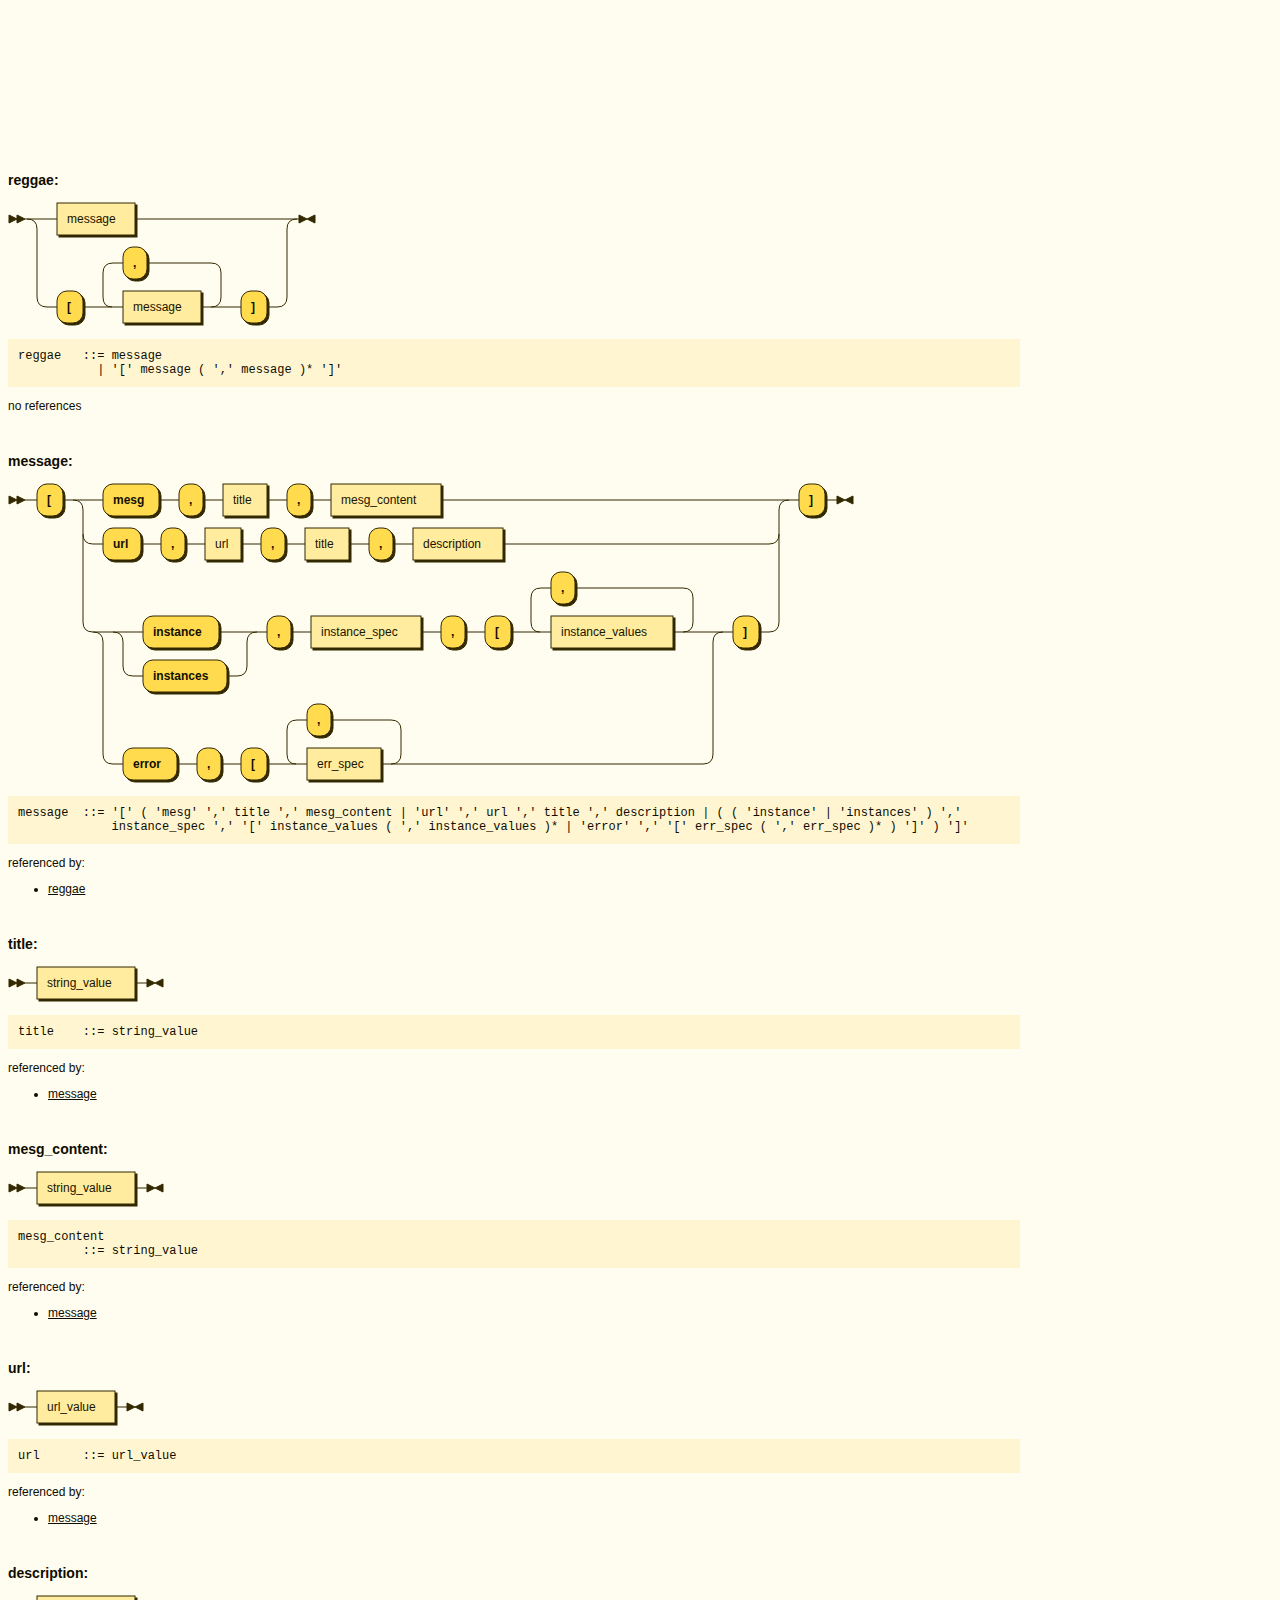
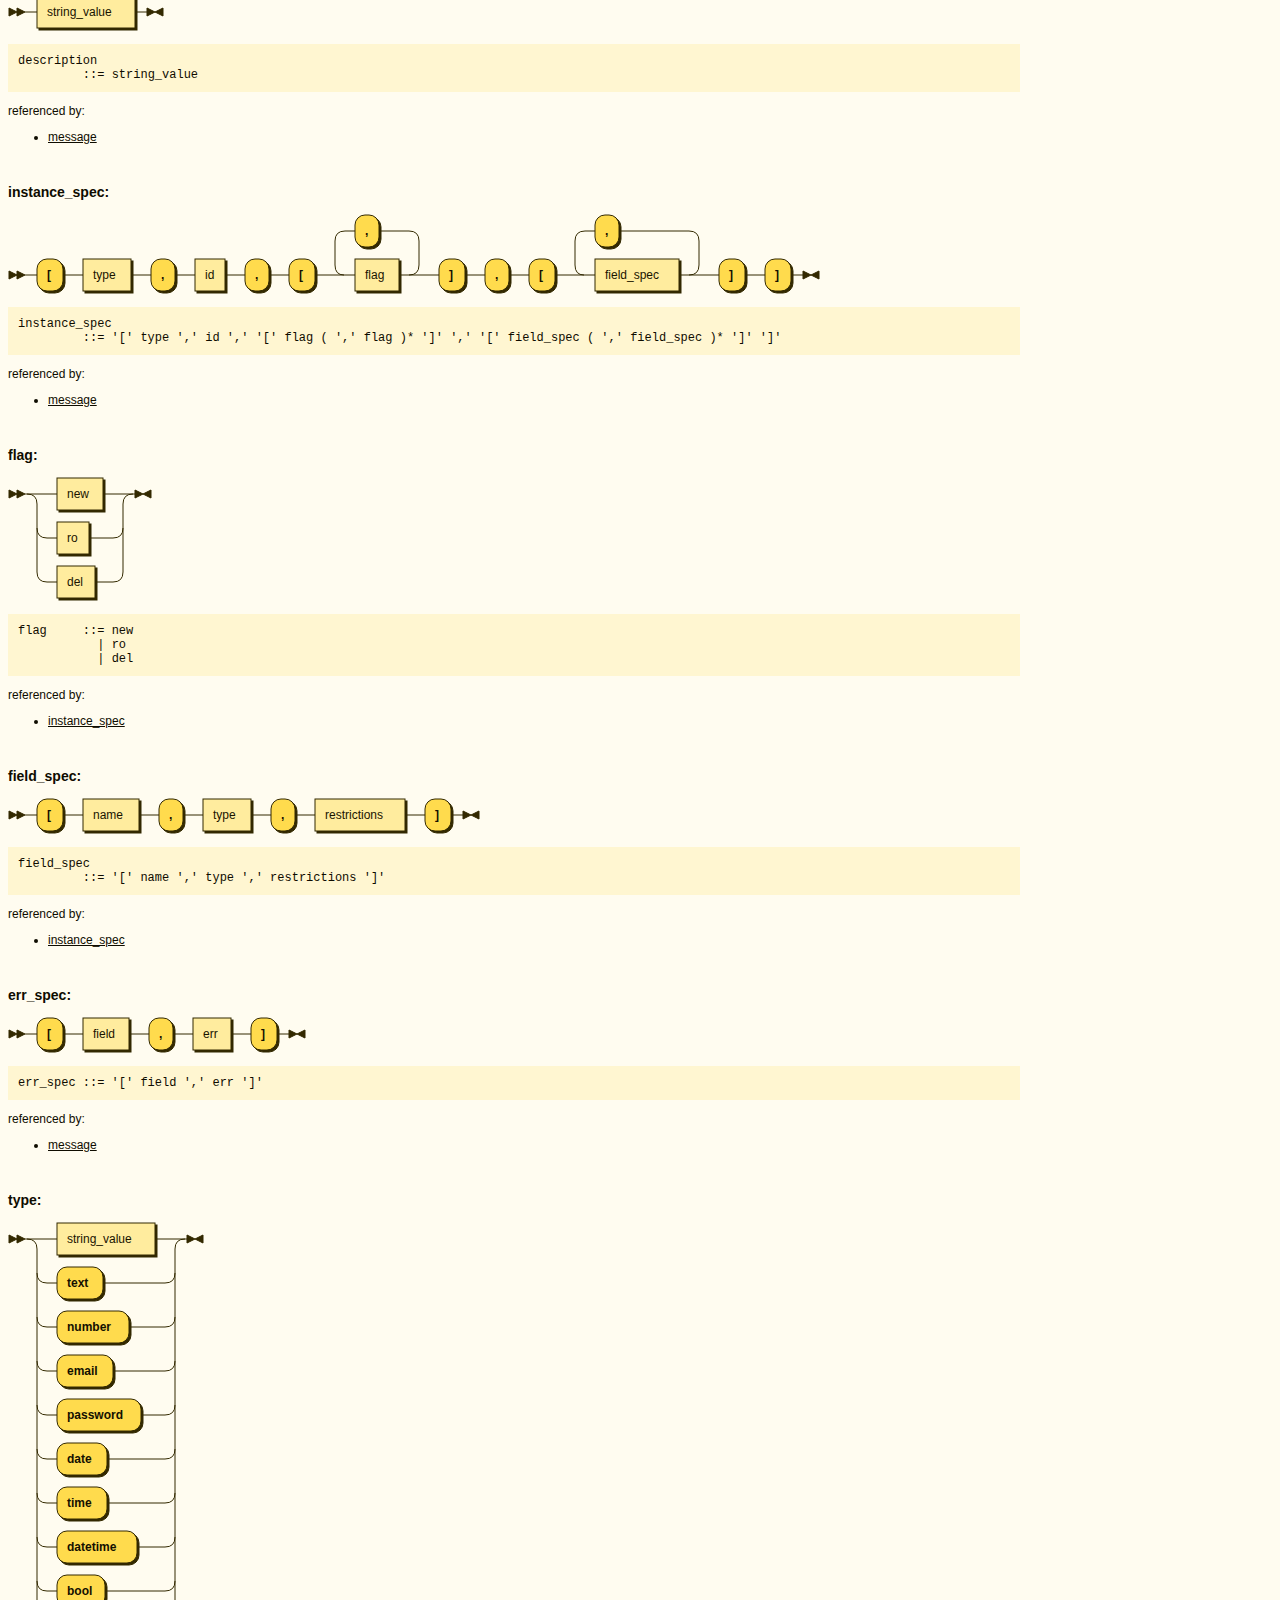
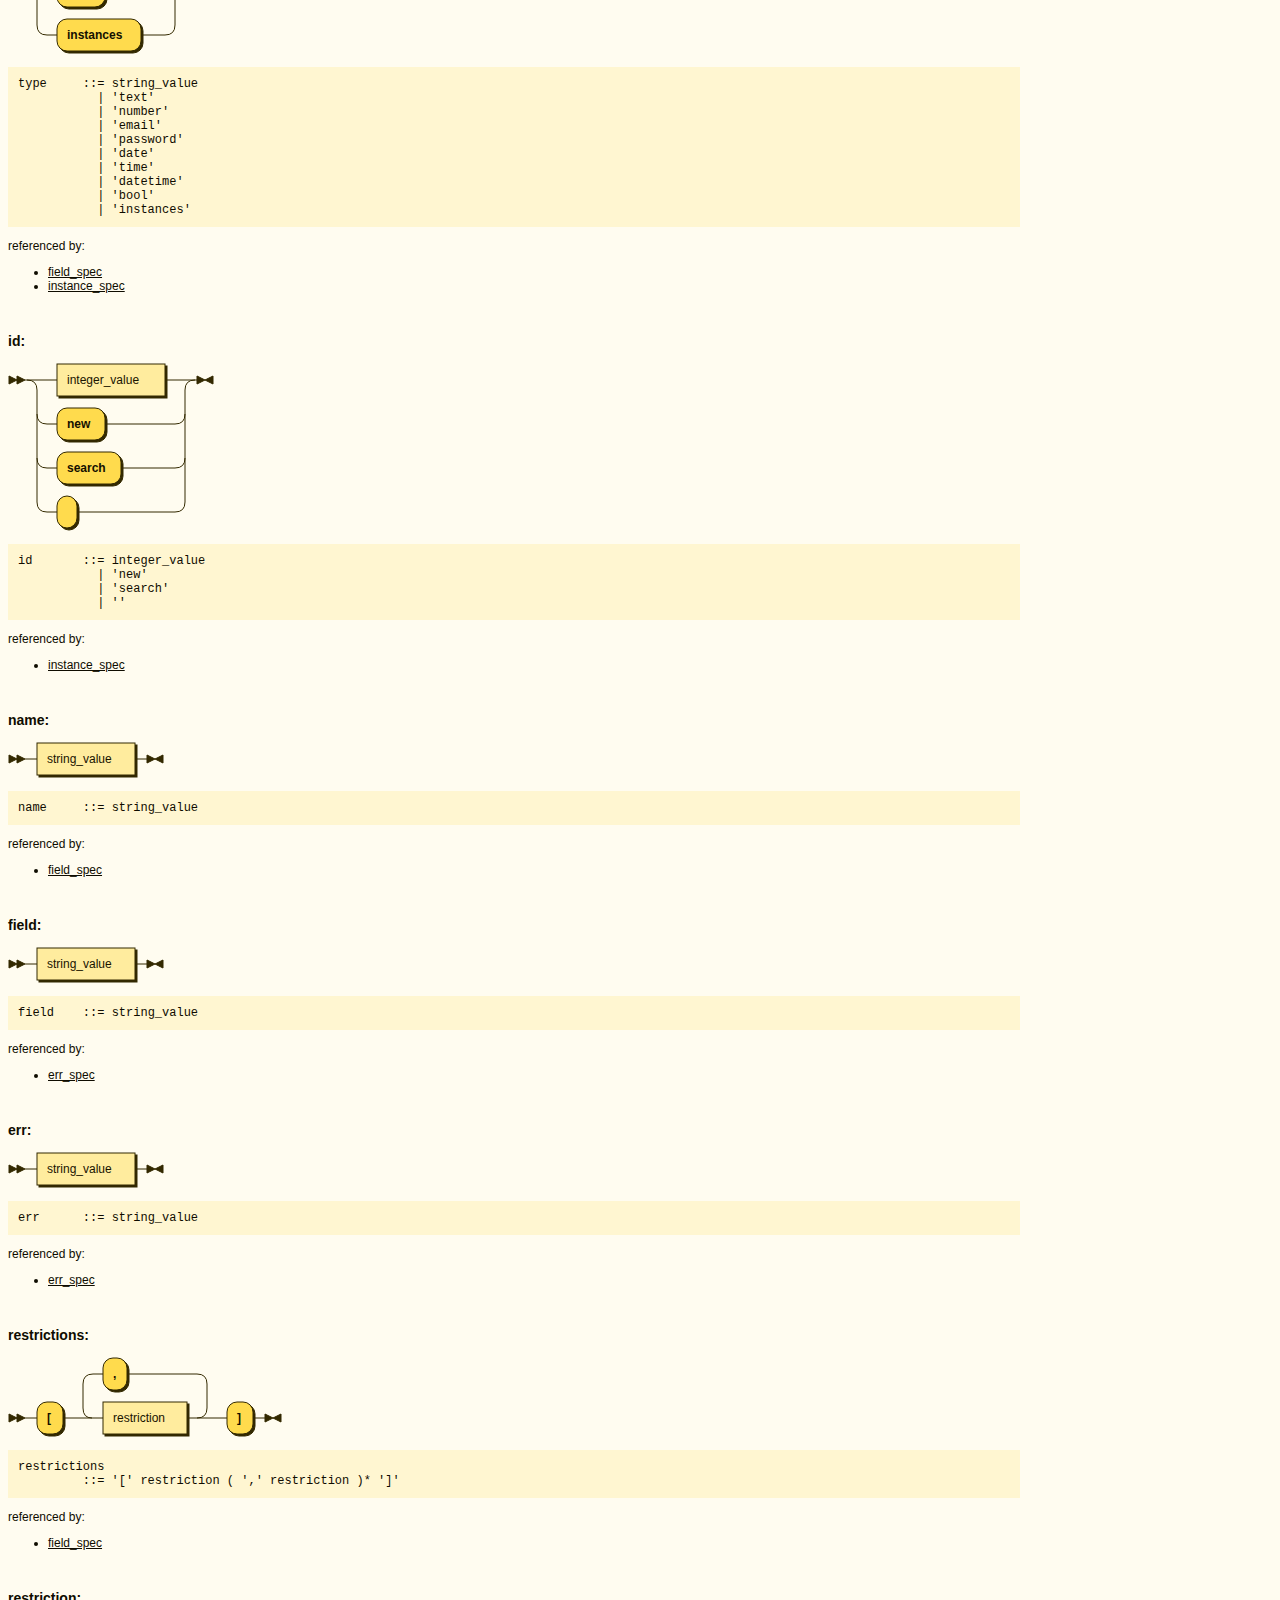
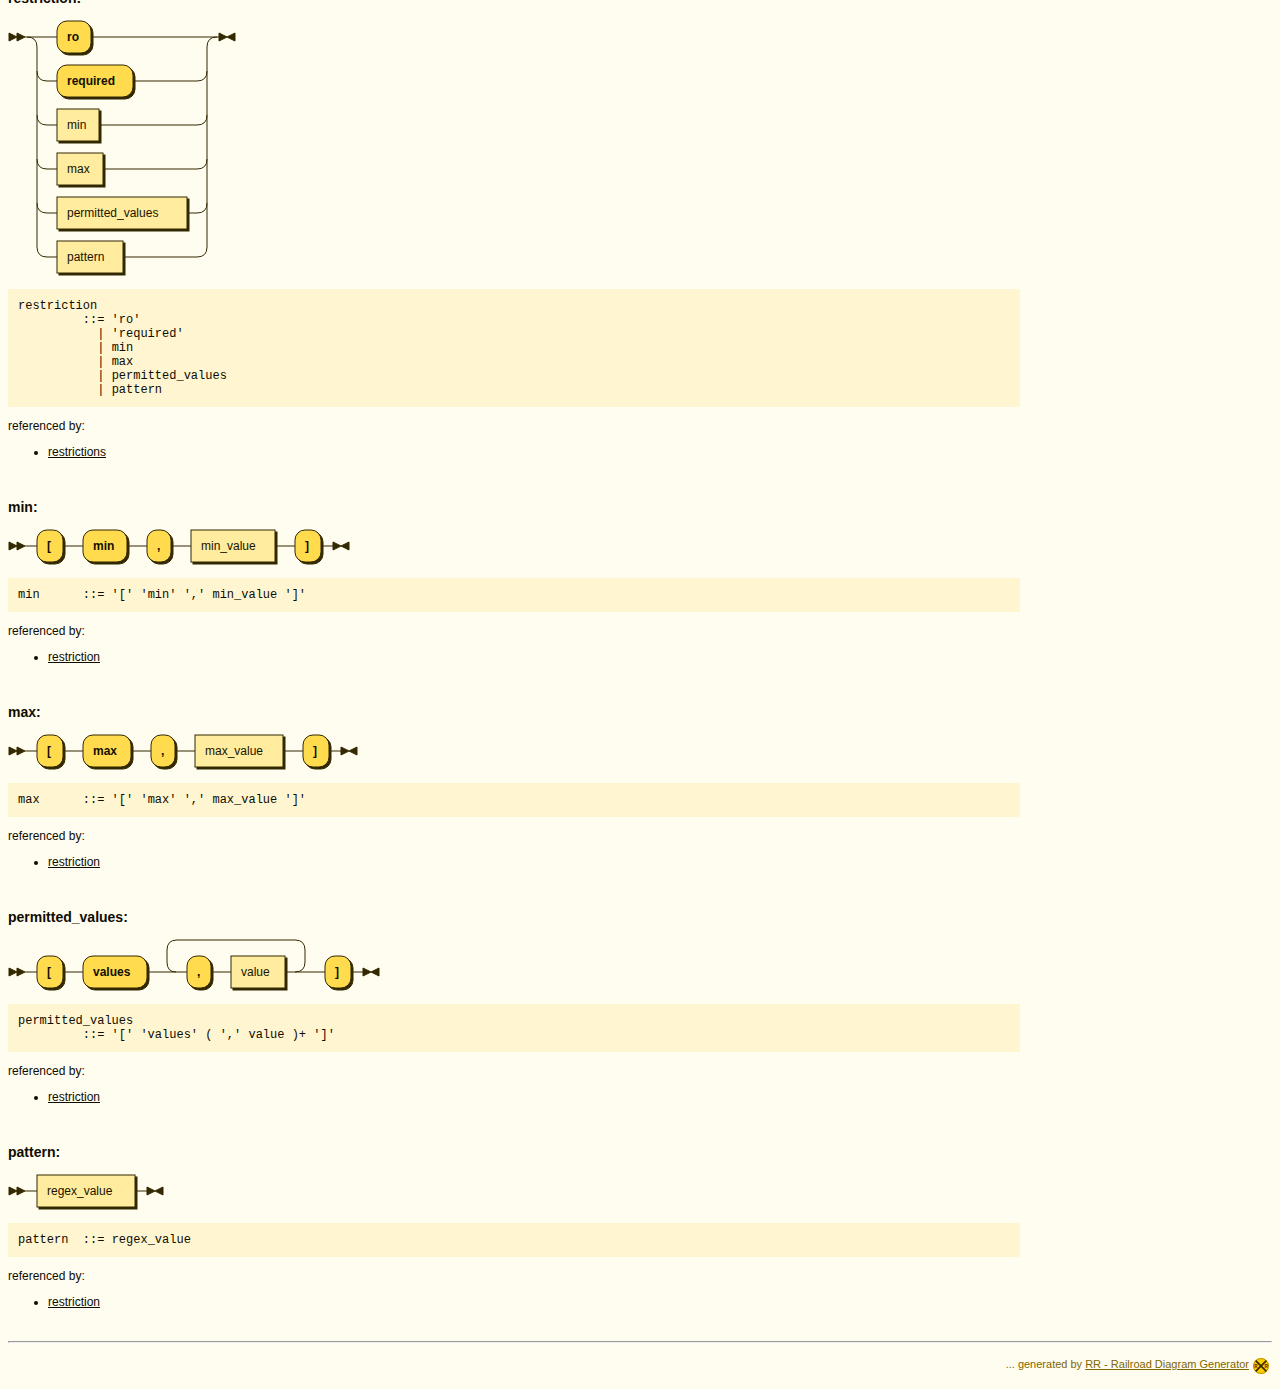
<file: reggae.html>
<!DOCTYPE html PUBLIC "-//W3C//DTD XHTML 1.0 Transitional//EN" "http://www.w3.org/TR/xhtml1/DTD/xhtml1-transitional.dtd">
<html xmlns="http://www.w3.org/1999/xhtml">
   <head>
      <meta http-equiv="Content-Type" content="application/xhtml+xml; charset=UTF-8" />
      <meta name="generator" content="Railroad Diagram Generator 2.0" />
      <style type="text/css">
    ::-moz-selection
    {
      color: #FFFCF0;
      background: #0F0C00;
    }
    ::selection
    {
      color: #FFFCF0;
      background: #0F0C00;
    }
    body
    {
      font: normal 12px Verdana, sans-serif;
      color: #0F0C00;
      background: #FFFCF0;
    }
    .ebnf a
    {
      text-decoration: none;
    }
    .ebnf a:hover
    {
      color: #050400;
      text-decoration: underline;
    }
    .signature
    {
      color: #806600;
      font-size: 11px;
      text-align: right;
    }
    a:link, a:visited
    {
      color: #0F0C00;
    }
    a:link.signature, a:visited.signature
    {
      color: #806600;
    }
    div.ebnf
    {
      padding: 10px;
      background: #FFF6D1;
      width: 992px;
    }
    .ebnf div
    {
      padding-left: 13ch;
      text-indent: -13ch;
    }
    .ebnf code
    {
      font:12px SFMono-Regular,Consolas,Liberation Mono,Menlo,Courier,monospace;
    }
  </style><svg xmlns="http://www.w3.org/2000/svg">
         <defs>
            <style type="text/css">
    @namespace "http://www.w3.org/2000/svg";
    .line                 {fill: none; stroke: #332900; stroke-width: 1;}
    .bold-line            {stroke: #141000; shape-rendering: crispEdges; stroke-width: 2;}
    .thin-line            {stroke: #1F1800; shape-rendering: crispEdges}
    .filled               {fill: #332900; stroke: none;}
    text.terminal         {font-family: Verdana, Sans-serif;
                            font-size: 12px;
                            fill: #141000;
                            font-weight: bold;
                          }
    text.nonterminal      {font-family: Verdana, Sans-serif;
                            font-size: 12px;
                            fill: #1A1400;
                            font-weight: normal;
                          }
    text.regexp           {font-family: Verdana, Sans-serif;
                            font-size: 12px;
                            fill: #1F1800;
                            font-weight: normal;
                          }
    rect, circle, polygon {fill: #332900; stroke: #332900;}
    rect.terminal         {fill: #FFDB4D; stroke: #332900; stroke-width: 1;}
    rect.nonterminal      {fill: #FFEC9E; stroke: #332900; stroke-width: 1;}
    rect.text             {fill: none; stroke: none;}
    polygon.regexp        {fill: #FFF4C7; stroke: #332900; stroke-width: 1;}
  </style>
         </defs></svg></head>
   <body>
      <p style="font-size: 14px; font-weight:bold"><a name="reggae">reggae:</a></p><svg xmlns="http://www.w3.org/2000/svg" width="309" height="125">
         <polygon points="9 17 1 13 1 21"/>
         <polygon points="17 17 9 13 9 21"/><a xmlns:xlink="http://www.w3.org/1999/xlink" xlink:href="#message" xlink:title="message">
            <rect x="51" y="3" width="78" height="32"/>
            <rect x="49" y="1" width="78" height="32" class="nonterminal"/>
            <text class="nonterminal" x="59" y="21">message</text></a><rect x="51" y="91" width="26" height="32" rx="10"/>
         <rect x="49" y="89" width="26" height="32" class="terminal" rx="10"/>
         <text class="terminal" x="59" y="109">[</text><a xmlns:xlink="http://www.w3.org/1999/xlink" xlink:href="#message" xlink:title="message">
            <rect x="117" y="91" width="78" height="32"/>
            <rect x="115" y="89" width="78" height="32" class="nonterminal"/>
            <text class="nonterminal" x="125" y="109">message</text></a><rect x="117" y="47" width="24" height="32" rx="10"/>
         <rect x="115" y="45" width="24" height="32" class="terminal" rx="10"/>
         <text class="terminal" x="125" y="65">,</text>
         <rect x="235" y="91" width="26" height="32" rx="10"/>
         <rect x="233" y="89" width="26" height="32" class="terminal" rx="10"/>
         <text class="terminal" x="243" y="109">]</text>
         <path class="line" d="m17 17 h2 m20 0 h10 m78 0 h10 m0 0 h132 m-250 0 h20 m230 0 h20 m-270 0 q10 0 10 10 m250 0 q0 -10 10 -10 m-260 10 v68 m250 0 v-68 m-250 68 q0 10 10 10 m230 0 q10 0 10 -10 m-240 10 h10 m26 0 h10 m20 0 h10 m78 0 h10 m-118 0 l20 0 m-1 0 q-9 0 -9 -10 l0 -24 q0 -10 10 -10 m98 44 l20 0 m-20 0 q10 0 10 -10 l0 -24 q0 -10 -10 -10 m-98 0 h10 m24 0 h10 m0 0 h54 m20 44 h10 m26 0 h10 m23 -88 h-3"/>
         <polygon points="299 17 307 13 307 21"/>
         <polygon points="299 17 291 13 291 21"/></svg><p>
         <div class="ebnf"><code>
               <div><a href="#reggae" title="reggae">reggae</a>   ::= <a href="#message" title="message">message</a></div>
               <div>           | '[' <a href="#message" title="message">message</a> ( ',' <a href="#message" title="message">message</a> )* ']'</div></code></div>
      </p>
      <p>no references</p><br /><p style="font-size: 14px; font-weight:bold"><a name="message">message:</a></p><svg xmlns="http://www.w3.org/2000/svg" width="847" height="301">
         <polygon points="9 17 1 13 1 21"/>
         <polygon points="17 17 9 13 9 21"/>
         <rect x="31" y="3" width="26" height="32" rx="10"/>
         <rect x="29" y="1" width="26" height="32" class="terminal" rx="10"/>
         <text class="terminal" x="39" y="21">[</text>
         <rect x="97" y="3" width="56" height="32" rx="10"/>
         <rect x="95" y="1" width="56" height="32" class="terminal" rx="10"/>
         <text class="terminal" x="105" y="21">mesg</text>
         <rect x="173" y="3" width="24" height="32" rx="10"/>
         <rect x="171" y="1" width="24" height="32" class="terminal" rx="10"/>
         <text class="terminal" x="181" y="21">,</text><a xmlns:xlink="http://www.w3.org/1999/xlink" xlink:href="#title" xlink:title="title">
            <rect x="217" y="3" width="44" height="32"/>
            <rect x="215" y="1" width="44" height="32" class="nonterminal"/>
            <text class="nonterminal" x="225" y="21">title</text></a><rect x="281" y="3" width="24" height="32" rx="10"/>
         <rect x="279" y="1" width="24" height="32" class="terminal" rx="10"/>
         <text class="terminal" x="289" y="21">,</text><a xmlns:xlink="http://www.w3.org/1999/xlink" xlink:href="#mesg_content" xlink:title="mesg_content">
            <rect x="325" y="3" width="110" height="32"/>
            <rect x="323" y="1" width="110" height="32" class="nonterminal"/>
            <text class="nonterminal" x="333" y="21">mesg_content</text></a><rect x="97" y="47" width="38" height="32" rx="10"/>
         <rect x="95" y="45" width="38" height="32" class="terminal" rx="10"/>
         <text class="terminal" x="105" y="65">url</text>
         <rect x="155" y="47" width="24" height="32" rx="10"/>
         <rect x="153" y="45" width="24" height="32" class="terminal" rx="10"/>
         <text class="terminal" x="163" y="65">,</text><a xmlns:xlink="http://www.w3.org/1999/xlink" xlink:href="#url" xlink:title="url">
            <rect x="199" y="47" width="36" height="32"/>
            <rect x="197" y="45" width="36" height="32" class="nonterminal"/>
            <text class="nonterminal" x="207" y="65">url</text></a><rect x="255" y="47" width="24" height="32" rx="10"/>
         <rect x="253" y="45" width="24" height="32" class="terminal" rx="10"/>
         <text class="terminal" x="263" y="65">,</text><a xmlns:xlink="http://www.w3.org/1999/xlink" xlink:href="#title" xlink:title="title">
            <rect x="299" y="47" width="44" height="32"/>
            <rect x="297" y="45" width="44" height="32" class="nonterminal"/>
            <text class="nonterminal" x="307" y="65">title</text></a><rect x="363" y="47" width="24" height="32" rx="10"/>
         <rect x="361" y="45" width="24" height="32" class="terminal" rx="10"/>
         <text class="terminal" x="371" y="65">,</text><a xmlns:xlink="http://www.w3.org/1999/xlink" xlink:href="#description" xlink:title="description">
            <rect x="407" y="47" width="90" height="32"/>
            <rect x="405" y="45" width="90" height="32" class="nonterminal"/>
            <text class="nonterminal" x="415" y="65">description</text></a><rect x="137" y="135" width="76" height="32" rx="10"/>
         <rect x="135" y="133" width="76" height="32" class="terminal" rx="10"/>
         <text class="terminal" x="145" y="153">instance</text>
         <rect x="137" y="179" width="84" height="32" rx="10"/>
         <rect x="135" y="177" width="84" height="32" class="terminal" rx="10"/>
         <text class="terminal" x="145" y="197">instances</text>
         <rect x="261" y="135" width="24" height="32" rx="10"/>
         <rect x="259" y="133" width="24" height="32" class="terminal" rx="10"/>
         <text class="terminal" x="269" y="153">,</text><a xmlns:xlink="http://www.w3.org/1999/xlink" xlink:href="#instance_spec" xlink:title="instance_spec">
            <rect x="305" y="135" width="110" height="32"/>
            <rect x="303" y="133" width="110" height="32" class="nonterminal"/>
            <text class="nonterminal" x="313" y="153">instance_spec</text></a><rect x="435" y="135" width="24" height="32" rx="10"/>
         <rect x="433" y="133" width="24" height="32" class="terminal" rx="10"/>
         <text class="terminal" x="443" y="153">,</text>
         <rect x="479" y="135" width="26" height="32" rx="10"/>
         <rect x="477" y="133" width="26" height="32" class="terminal" rx="10"/>
         <text class="terminal" x="487" y="153">[</text><a xmlns:xlink="http://www.w3.org/1999/xlink" xlink:href="#instance_values" xlink:title="instance_values">
            <rect x="545" y="135" width="122" height="32"/>
            <rect x="543" y="133" width="122" height="32" class="nonterminal"/>
            <text class="nonterminal" x="553" y="153">instance_values</text></a><rect x="545" y="91" width="24" height="32" rx="10"/>
         <rect x="543" y="89" width="24" height="32" class="terminal" rx="10"/>
         <text class="terminal" x="553" y="109">,</text>
         <rect x="117" y="267" width="54" height="32" rx="10"/>
         <rect x="115" y="265" width="54" height="32" class="terminal" rx="10"/>
         <text class="terminal" x="125" y="285">error</text>
         <rect x="191" y="267" width="24" height="32" rx="10"/>
         <rect x="189" y="265" width="24" height="32" class="terminal" rx="10"/>
         <text class="terminal" x="199" y="285">,</text>
         <rect x="235" y="267" width="26" height="32" rx="10"/>
         <rect x="233" y="265" width="26" height="32" class="terminal" rx="10"/>
         <text class="terminal" x="243" y="285">[</text><a xmlns:xlink="http://www.w3.org/1999/xlink" xlink:href="#err_spec" xlink:title="err_spec">
            <rect x="301" y="267" width="74" height="32"/>
            <rect x="299" y="265" width="74" height="32" class="nonterminal"/>
            <text class="nonterminal" x="309" y="285">err_spec</text></a><rect x="301" y="223" width="24" height="32" rx="10"/>
         <rect x="299" y="221" width="24" height="32" class="terminal" rx="10"/>
         <text class="terminal" x="309" y="241">,</text>
         <rect x="727" y="135" width="26" height="32" rx="10"/>
         <rect x="725" y="133" width="26" height="32" class="terminal" rx="10"/>
         <text class="terminal" x="735" y="153">]</text>
         <rect x="793" y="3" width="26" height="32" rx="10"/>
         <rect x="791" y="1" width="26" height="32" class="terminal" rx="10"/>
         <text class="terminal" x="801" y="21">]</text>
         <path class="line" d="m17 17 h2 m0 0 h10 m26 0 h10 m20 0 h10 m56 0 h10 m0 0 h10 m24 0 h10 m0 0 h10 m44 0 h10 m0 0 h10 m24 0 h10 m0 0 h10 m110 0 h10 m0 0 h318 m-696 0 h20 m676 0 h20 m-716 0 q10 0 10 10 m696 0 q0 -10 10 -10 m-706 10 v24 m696 0 v-24 m-696 24 q0 10 10 10 m676 0 q10 0 10 -10 m-686 10 h10 m38 0 h10 m0 0 h10 m24 0 h10 m0 0 h10 m36 0 h10 m0 0 h10 m24 0 h10 m0 0 h10 m44 0 h10 m0 0 h10 m24 0 h10 m0 0 h10 m90 0 h10 m0 0 h256 m-686 -10 v20 m696 0 v-20 m-696 20 v68 m696 0 v-68 m-696 68 q0 10 10 10 m676 0 q10 0 10 -10 m-646 10 h10 m76 0 h10 m0 0 h8 m-124 0 h20 m104 0 h20 m-144 0 q10 0 10 10 m124 0 q0 -10 10 -10 m-134 10 v24 m124 0 v-24 m-124 24 q0 10 10 10 m104 0 q10 0 10 -10 m-114 10 h10 m84 0 h10 m20 -44 h10 m24 0 h10 m0 0 h10 m110 0 h10 m0 0 h10 m24 0 h10 m0 0 h10 m26 0 h10 m20 0 h10 m122 0 h10 m-162 0 l20 0 m-1 0 q-9 0 -9 -10 l0 -24 q0 -10 10 -10 m142 44 l20 0 m-20 0 q10 0 10 -10 l0 -24 q0 -10 -10 -10 m-142 0 h10 m24 0 h10 m0 0 h98 m-590 44 h20 m590 0 h20 m-630 0 q10 0 10 10 m610 0 q0 -10 10 -10 m-620 10 v112 m610 0 v-112 m-610 112 q0 10 10 10 m590 0 q10 0 10 -10 m-600 10 h10 m54 0 h10 m0 0 h10 m24 0 h10 m0 0 h10 m26 0 h10 m20 0 h10 m74 0 h10 m-114 0 l20 0 m-1 0 q-9 0 -9 -10 l0 -24 q0 -10 10 -10 m94 44 l20 0 m-20 0 q10 0 10 -10 l0 -24 q0 -10 -10 -10 m-94 0 h10 m24 0 h10 m0 0 h50 m20 44 h292 m20 -132 h10 m26 0 h10 m20 -132 h10 m26 0 h10 m3 0 h-3"/>
         <polygon points="837 17 845 13 845 21"/>
         <polygon points="837 17 829 13 829 21"/></svg><p>
         <div class="ebnf"><code>
               <div><a href="#message" title="message">message</a>  ::= '[' ( 'mesg' ',' <a href="#title" title="title">title</a> ',' <a href="#mesg_content" title="mesg_content">mesg_content</a> | 'url' ',' <a href="#url" title="url">url</a> ',' <a href="#title" title="title">title</a> ',' <a href="#description" title="description">description</a> | ( ( 'instance' | 'instances' ) ',' <a href="#instance_spec" title="instance_spec">instance_spec</a> ',' '[' <a href="#instance_values" title="instance_values">instance_values</a> ( ',' <a href="#instance_values" title="instance_values">instance_values</a> )* | 'error' ',' '[' <a href="#err_spec" title="err_spec">err_spec</a> ( ',' <a href="#err_spec" title="err_spec">err_spec</a> )* ) ']' ) ']'</div></code></div>
      </p>
      <p>referenced by:
         <ul>
            <li><a href="#reggae" title="reggae">reggae</a></li>
         </ul>
      </p><br /><p style="font-size: 14px; font-weight:bold"><a name="title">title:</a></p><svg xmlns="http://www.w3.org/2000/svg" width="157" height="37">
         <polygon points="9 17 1 13 1 21"/>
         <polygon points="17 17 9 13 9 21"/><a xmlns:xlink="http://www.w3.org/1999/xlink" xlink:href="#string_value" xlink:title="string_value">
            <rect x="31" y="3" width="98" height="32"/>
            <rect x="29" y="1" width="98" height="32" class="nonterminal"/>
            <text class="nonterminal" x="39" y="21">string_value</text></a><path class="line" d="m17 17 h2 m0 0 h10 m98 0 h10 m3 0 h-3"/>
         <polygon points="147 17 155 13 155 21"/>
         <polygon points="147 17 139 13 139 21"/></svg><p>
         <div class="ebnf"><code>
               <div><a href="#title" title="title">title</a>    ::= <a href="#string_value" title="string_value">string_value</a></div></code></div>
      </p>
      <p>referenced by:
         <ul>
            <li><a href="#message" title="message">message</a></li>
         </ul>
      </p><br /><p style="font-size: 14px; font-weight:bold"><a name="mesg_content">mesg_content:</a></p><svg xmlns="http://www.w3.org/2000/svg" width="157" height="37">
         <polygon points="9 17 1 13 1 21"/>
         <polygon points="17 17 9 13 9 21"/><a xmlns:xlink="http://www.w3.org/1999/xlink" xlink:href="#string_value" xlink:title="string_value">
            <rect x="31" y="3" width="98" height="32"/>
            <rect x="29" y="1" width="98" height="32" class="nonterminal"/>
            <text class="nonterminal" x="39" y="21">string_value</text></a><path class="line" d="m17 17 h2 m0 0 h10 m98 0 h10 m3 0 h-3"/>
         <polygon points="147 17 155 13 155 21"/>
         <polygon points="147 17 139 13 139 21"/></svg><p>
         <div class="ebnf"><code>
               <div><a href="#mesg_content" title="mesg_content">mesg_content</a></div>
               <div>         ::= <a href="#string_value" title="string_value">string_value</a></div></code></div>
      </p>
      <p>referenced by:
         <ul>
            <li><a href="#message" title="message">message</a></li>
         </ul>
      </p><br /><p style="font-size: 14px; font-weight:bold"><a name="url">url:</a></p><svg xmlns="http://www.w3.org/2000/svg" width="137" height="37">
         <polygon points="9 17 1 13 1 21"/>
         <polygon points="17 17 9 13 9 21"/><a xmlns:xlink="http://www.w3.org/1999/xlink" xlink:href="#url_value" xlink:title="url_value">
            <rect x="31" y="3" width="78" height="32"/>
            <rect x="29" y="1" width="78" height="32" class="nonterminal"/>
            <text class="nonterminal" x="39" y="21">url_value</text></a><path class="line" d="m17 17 h2 m0 0 h10 m78 0 h10 m3 0 h-3"/>
         <polygon points="127 17 135 13 135 21"/>
         <polygon points="127 17 119 13 119 21"/></svg><p>
         <div class="ebnf"><code>
               <div><a href="#url" title="url">url</a>      ::= <a href="#url_value" title="url_value">url_value</a></div></code></div>
      </p>
      <p>referenced by:
         <ul>
            <li><a href="#message" title="message">message</a></li>
         </ul>
      </p><br /><p style="font-size: 14px; font-weight:bold"><a name="description">description:</a></p><svg xmlns="http://www.w3.org/2000/svg" width="157" height="37">
         <polygon points="9 17 1 13 1 21"/>
         <polygon points="17 17 9 13 9 21"/><a xmlns:xlink="http://www.w3.org/1999/xlink" xlink:href="#string_value" xlink:title="string_value">
            <rect x="31" y="3" width="98" height="32"/>
            <rect x="29" y="1" width="98" height="32" class="nonterminal"/>
            <text class="nonterminal" x="39" y="21">string_value</text></a><path class="line" d="m17 17 h2 m0 0 h10 m98 0 h10 m3 0 h-3"/>
         <polygon points="147 17 155 13 155 21"/>
         <polygon points="147 17 139 13 139 21"/></svg><p>
         <div class="ebnf"><code>
               <div><a href="#description" title="description">description</a></div>
               <div>         ::= <a href="#string_value" title="string_value">string_value</a></div></code></div>
      </p>
      <p>referenced by:
         <ul>
            <li><a href="#message" title="message">message</a></li>
         </ul>
      </p><br /><p style="font-size: 14px; font-weight:bold"><a name="instance_spec">instance_spec:</a></p><svg xmlns="http://www.w3.org/2000/svg" width="813" height="81">
         <polygon points="9 61 1 57 1 65"/>
         <polygon points="17 61 9 57 9 65"/>
         <rect x="31" y="47" width="26" height="32" rx="10"/>
         <rect x="29" y="45" width="26" height="32" class="terminal" rx="10"/>
         <text class="terminal" x="39" y="65">[</text><a xmlns:xlink="http://www.w3.org/1999/xlink" xlink:href="#type" xlink:title="type">
            <rect x="77" y="47" width="48" height="32"/>
            <rect x="75" y="45" width="48" height="32" class="nonterminal"/>
            <text class="nonterminal" x="85" y="65">type</text></a><rect x="145" y="47" width="24" height="32" rx="10"/>
         <rect x="143" y="45" width="24" height="32" class="terminal" rx="10"/>
         <text class="terminal" x="153" y="65">,</text><a xmlns:xlink="http://www.w3.org/1999/xlink" xlink:href="#id" xlink:title="id">
            <rect x="189" y="47" width="30" height="32"/>
            <rect x="187" y="45" width="30" height="32" class="nonterminal"/>
            <text class="nonterminal" x="197" y="65">id</text></a><rect x="239" y="47" width="24" height="32" rx="10"/>
         <rect x="237" y="45" width="24" height="32" class="terminal" rx="10"/>
         <text class="terminal" x="247" y="65">,</text>
         <rect x="283" y="47" width="26" height="32" rx="10"/>
         <rect x="281" y="45" width="26" height="32" class="terminal" rx="10"/>
         <text class="terminal" x="291" y="65">[</text><a xmlns:xlink="http://www.w3.org/1999/xlink" xlink:href="#flag" xlink:title="flag">
            <rect x="349" y="47" width="44" height="32"/>
            <rect x="347" y="45" width="44" height="32" class="nonterminal"/>
            <text class="nonterminal" x="357" y="65">flag</text></a><rect x="349" y="3" width="24" height="32" rx="10"/>
         <rect x="347" y="1" width="24" height="32" class="terminal" rx="10"/>
         <text class="terminal" x="357" y="21">,</text>
         <rect x="433" y="47" width="26" height="32" rx="10"/>
         <rect x="431" y="45" width="26" height="32" class="terminal" rx="10"/>
         <text class="terminal" x="441" y="65">]</text>
         <rect x="479" y="47" width="24" height="32" rx="10"/>
         <rect x="477" y="45" width="24" height="32" class="terminal" rx="10"/>
         <text class="terminal" x="487" y="65">,</text>
         <rect x="523" y="47" width="26" height="32" rx="10"/>
         <rect x="521" y="45" width="26" height="32" class="terminal" rx="10"/>
         <text class="terminal" x="531" y="65">[</text><a xmlns:xlink="http://www.w3.org/1999/xlink" xlink:href="#field_spec" xlink:title="field_spec">
            <rect x="589" y="47" width="84" height="32"/>
            <rect x="587" y="45" width="84" height="32" class="nonterminal"/>
            <text class="nonterminal" x="597" y="65">field_spec</text></a><rect x="589" y="3" width="24" height="32" rx="10"/>
         <rect x="587" y="1" width="24" height="32" class="terminal" rx="10"/>
         <text class="terminal" x="597" y="21">,</text>
         <rect x="713" y="47" width="26" height="32" rx="10"/>
         <rect x="711" y="45" width="26" height="32" class="terminal" rx="10"/>
         <text class="terminal" x="721" y="65">]</text>
         <rect x="759" y="47" width="26" height="32" rx="10"/>
         <rect x="757" y="45" width="26" height="32" class="terminal" rx="10"/>
         <text class="terminal" x="767" y="65">]</text>
         <path class="line" d="m17 61 h2 m0 0 h10 m26 0 h10 m0 0 h10 m48 0 h10 m0 0 h10 m24 0 h10 m0 0 h10 m30 0 h10 m0 0 h10 m24 0 h10 m0 0 h10 m26 0 h10 m20 0 h10 m44 0 h10 m-84 0 l20 0 m-1 0 q-9 0 -9 -10 l0 -24 q0 -10 10 -10 m64 44 l20 0 m-20 0 q10 0 10 -10 l0 -24 q0 -10 -10 -10 m-64 0 h10 m24 0 h10 m0 0 h20 m20 44 h10 m26 0 h10 m0 0 h10 m24 0 h10 m0 0 h10 m26 0 h10 m20 0 h10 m84 0 h10 m-124 0 l20 0 m-1 0 q-9 0 -9 -10 l0 -24 q0 -10 10 -10 m104 44 l20 0 m-20 0 q10 0 10 -10 l0 -24 q0 -10 -10 -10 m-104 0 h10 m24 0 h10 m0 0 h60 m20 44 h10 m26 0 h10 m0 0 h10 m26 0 h10 m3 0 h-3"/>
         <polygon points="803 61 811 57 811 65"/>
         <polygon points="803 61 795 57 795 65"/></svg><p>
         <div class="ebnf"><code>
               <div><a href="#instance_spec" title="instance_spec">instance_spec</a></div>
               <div>         ::= '[' <a href="#type" title="type">type</a> ',' <a href="#id" title="id">id</a> ',' '[' <a href="#flag" title="flag">flag</a> ( ',' <a href="#flag" title="flag">flag</a> )* ']' ',' '[' <a href="#field_spec" title="field_spec">field_spec</a> ( ',' <a href="#field_spec" title="field_spec">field_spec</a> )* ']' ']'</div></code></div>
      </p>
      <p>referenced by:
         <ul>
            <li><a href="#message" title="message">message</a></li>
         </ul>
      </p><br /><p style="font-size: 14px; font-weight:bold"><a name="flag">flag:</a></p><svg xmlns="http://www.w3.org/2000/svg" width="145" height="125">
         <polygon points="9 17 1 13 1 21"/>
         <polygon points="17 17 9 13 9 21"/><a xmlns:xlink="http://www.w3.org/1999/xlink" xlink:href="#new" xlink:title="new">
            <rect x="51" y="3" width="46" height="32"/>
            <rect x="49" y="1" width="46" height="32" class="nonterminal"/>
            <text class="nonterminal" x="59" y="21">new</text></a><a xmlns:xlink="http://www.w3.org/1999/xlink" xlink:href="#ro" xlink:title="ro">
            <rect x="51" y="47" width="32" height="32"/>
            <rect x="49" y="45" width="32" height="32" class="nonterminal"/>
            <text class="nonterminal" x="59" y="65">ro</text></a><a xmlns:xlink="http://www.w3.org/1999/xlink" xlink:href="#del" xlink:title="del">
            <rect x="51" y="91" width="38" height="32"/>
            <rect x="49" y="89" width="38" height="32" class="nonterminal"/>
            <text class="nonterminal" x="59" y="109">del</text></a><path class="line" d="m17 17 h2 m20 0 h10 m46 0 h10 m-86 0 h20 m66 0 h20 m-106 0 q10 0 10 10 m86 0 q0 -10 10 -10 m-96 10 v24 m86 0 v-24 m-86 24 q0 10 10 10 m66 0 q10 0 10 -10 m-76 10 h10 m32 0 h10 m0 0 h14 m-76 -10 v20 m86 0 v-20 m-86 20 v24 m86 0 v-24 m-86 24 q0 10 10 10 m66 0 q10 0 10 -10 m-76 10 h10 m38 0 h10 m0 0 h8 m23 -88 h-3"/>
         <polygon points="135 17 143 13 143 21"/>
         <polygon points="135 17 127 13 127 21"/></svg><p>
         <div class="ebnf"><code>
               <div><a href="#flag" title="flag">flag</a>     ::= <a href="#new" title="new">new</a></div>
               <div>           | <a href="#ro" title="ro">ro</a></div>
               <div>           | <a href="#del" title="del">del</a></div></code></div>
      </p>
      <p>referenced by:
         <ul>
            <li><a href="#instance_spec" title="instance_spec">instance_spec</a></li>
         </ul>
      </p><br /><p style="font-size: 14px; font-weight:bold"><a name="field_spec">field_spec:</a></p><svg xmlns="http://www.w3.org/2000/svg" width="473" height="37">
         <polygon points="9 17 1 13 1 21"/>
         <polygon points="17 17 9 13 9 21"/>
         <rect x="31" y="3" width="26" height="32" rx="10"/>
         <rect x="29" y="1" width="26" height="32" class="terminal" rx="10"/>
         <text class="terminal" x="39" y="21">[</text><a xmlns:xlink="http://www.w3.org/1999/xlink" xlink:href="#name" xlink:title="name">
            <rect x="77" y="3" width="56" height="32"/>
            <rect x="75" y="1" width="56" height="32" class="nonterminal"/>
            <text class="nonterminal" x="85" y="21">name</text></a><rect x="153" y="3" width="24" height="32" rx="10"/>
         <rect x="151" y="1" width="24" height="32" class="terminal" rx="10"/>
         <text class="terminal" x="161" y="21">,</text><a xmlns:xlink="http://www.w3.org/1999/xlink" xlink:href="#type" xlink:title="type">
            <rect x="197" y="3" width="48" height="32"/>
            <rect x="195" y="1" width="48" height="32" class="nonterminal"/>
            <text class="nonterminal" x="205" y="21">type</text></a><rect x="265" y="3" width="24" height="32" rx="10"/>
         <rect x="263" y="1" width="24" height="32" class="terminal" rx="10"/>
         <text class="terminal" x="273" y="21">,</text><a xmlns:xlink="http://www.w3.org/1999/xlink" xlink:href="#restrictions" xlink:title="restrictions">
            <rect x="309" y="3" width="90" height="32"/>
            <rect x="307" y="1" width="90" height="32" class="nonterminal"/>
            <text class="nonterminal" x="317" y="21">restrictions</text></a><rect x="419" y="3" width="26" height="32" rx="10"/>
         <rect x="417" y="1" width="26" height="32" class="terminal" rx="10"/>
         <text class="terminal" x="427" y="21">]</text>
         <path class="line" d="m17 17 h2 m0 0 h10 m26 0 h10 m0 0 h10 m56 0 h10 m0 0 h10 m24 0 h10 m0 0 h10 m48 0 h10 m0 0 h10 m24 0 h10 m0 0 h10 m90 0 h10 m0 0 h10 m26 0 h10 m3 0 h-3"/>
         <polygon points="463 17 471 13 471 21"/>
         <polygon points="463 17 455 13 455 21"/></svg><p>
         <div class="ebnf"><code>
               <div><a href="#field_spec" title="field_spec">field_spec</a></div>
               <div>         ::= '[' <a href="#name" title="name">name</a> ',' <a href="#type" title="type">type</a> ',' <a href="#restrictions" title="restrictions">restrictions</a> ']'</div></code></div>
      </p>
      <p>referenced by:
         <ul>
            <li><a href="#instance_spec" title="instance_spec">instance_spec</a></li>
         </ul>
      </p><br /><p style="font-size: 14px; font-weight:bold"><a name="err_spec">err_spec:</a></p><svg xmlns="http://www.w3.org/2000/svg" width="299" height="37">
         <polygon points="9 17 1 13 1 21"/>
         <polygon points="17 17 9 13 9 21"/>
         <rect x="31" y="3" width="26" height="32" rx="10"/>
         <rect x="29" y="1" width="26" height="32" class="terminal" rx="10"/>
         <text class="terminal" x="39" y="21">[</text><a xmlns:xlink="http://www.w3.org/1999/xlink" xlink:href="#field" xlink:title="field">
            <rect x="77" y="3" width="46" height="32"/>
            <rect x="75" y="1" width="46" height="32" class="nonterminal"/>
            <text class="nonterminal" x="85" y="21">field</text></a><rect x="143" y="3" width="24" height="32" rx="10"/>
         <rect x="141" y="1" width="24" height="32" class="terminal" rx="10"/>
         <text class="terminal" x="151" y="21">,</text><a xmlns:xlink="http://www.w3.org/1999/xlink" xlink:href="#err" xlink:title="err">
            <rect x="187" y="3" width="38" height="32"/>
            <rect x="185" y="1" width="38" height="32" class="nonterminal"/>
            <text class="nonterminal" x="195" y="21">err</text></a><rect x="245" y="3" width="26" height="32" rx="10"/>
         <rect x="243" y="1" width="26" height="32" class="terminal" rx="10"/>
         <text class="terminal" x="253" y="21">]</text>
         <path class="line" d="m17 17 h2 m0 0 h10 m26 0 h10 m0 0 h10 m46 0 h10 m0 0 h10 m24 0 h10 m0 0 h10 m38 0 h10 m0 0 h10 m26 0 h10 m3 0 h-3"/>
         <polygon points="289 17 297 13 297 21"/>
         <polygon points="289 17 281 13 281 21"/></svg><p>
         <div class="ebnf"><code>
               <div><a href="#err_spec" title="err_spec">err_spec</a> ::= '[' <a href="#field" title="field">field</a> ',' <a href="#err" title="err">err</a> ']'</div></code></div>
      </p>
      <p>referenced by:
         <ul>
            <li><a href="#message" title="message">message</a></li>
         </ul>
      </p><br /><p style="font-size: 14px; font-weight:bold"><a name="type">type:</a></p><svg xmlns="http://www.w3.org/2000/svg" width="197" height="433">
         <polygon points="9 17 1 13 1 21"/>
         <polygon points="17 17 9 13 9 21"/><a xmlns:xlink="http://www.w3.org/1999/xlink" xlink:href="#string_value" xlink:title="string_value">
            <rect x="51" y="3" width="98" height="32"/>
            <rect x="49" y="1" width="98" height="32" class="nonterminal"/>
            <text class="nonterminal" x="59" y="21">string_value</text></a><rect x="51" y="47" width="46" height="32" rx="10"/>
         <rect x="49" y="45" width="46" height="32" class="terminal" rx="10"/>
         <text class="terminal" x="59" y="65">text</text>
         <rect x="51" y="91" width="72" height="32" rx="10"/>
         <rect x="49" y="89" width="72" height="32" class="terminal" rx="10"/>
         <text class="terminal" x="59" y="109">number</text>
         <rect x="51" y="135" width="56" height="32" rx="10"/>
         <rect x="49" y="133" width="56" height="32" class="terminal" rx="10"/>
         <text class="terminal" x="59" y="153">email</text>
         <rect x="51" y="179" width="84" height="32" rx="10"/>
         <rect x="49" y="177" width="84" height="32" class="terminal" rx="10"/>
         <text class="terminal" x="59" y="197">password</text>
         <rect x="51" y="223" width="50" height="32" rx="10"/>
         <rect x="49" y="221" width="50" height="32" class="terminal" rx="10"/>
         <text class="terminal" x="59" y="241">date</text>
         <rect x="51" y="267" width="50" height="32" rx="10"/>
         <rect x="49" y="265" width="50" height="32" class="terminal" rx="10"/>
         <text class="terminal" x="59" y="285">time</text>
         <rect x="51" y="311" width="80" height="32" rx="10"/>
         <rect x="49" y="309" width="80" height="32" class="terminal" rx="10"/>
         <text class="terminal" x="59" y="329">datetime</text>
         <rect x="51" y="355" width="48" height="32" rx="10"/>
         <rect x="49" y="353" width="48" height="32" class="terminal" rx="10"/>
         <text class="terminal" x="59" y="373">bool</text>
         <rect x="51" y="399" width="84" height="32" rx="10"/>
         <rect x="49" y="397" width="84" height="32" class="terminal" rx="10"/>
         <text class="terminal" x="59" y="417">instances</text>
         <path class="line" d="m17 17 h2 m20 0 h10 m98 0 h10 m-138 0 h20 m118 0 h20 m-158 0 q10 0 10 10 m138 0 q0 -10 10 -10 m-148 10 v24 m138 0 v-24 m-138 24 q0 10 10 10 m118 0 q10 0 10 -10 m-128 10 h10 m46 0 h10 m0 0 h52 m-128 -10 v20 m138 0 v-20 m-138 20 v24 m138 0 v-24 m-138 24 q0 10 10 10 m118 0 q10 0 10 -10 m-128 10 h10 m72 0 h10 m0 0 h26 m-128 -10 v20 m138 0 v-20 m-138 20 v24 m138 0 v-24 m-138 24 q0 10 10 10 m118 0 q10 0 10 -10 m-128 10 h10 m56 0 h10 m0 0 h42 m-128 -10 v20 m138 0 v-20 m-138 20 v24 m138 0 v-24 m-138 24 q0 10 10 10 m118 0 q10 0 10 -10 m-128 10 h10 m84 0 h10 m0 0 h14 m-128 -10 v20 m138 0 v-20 m-138 20 v24 m138 0 v-24 m-138 24 q0 10 10 10 m118 0 q10 0 10 -10 m-128 10 h10 m50 0 h10 m0 0 h48 m-128 -10 v20 m138 0 v-20 m-138 20 v24 m138 0 v-24 m-138 24 q0 10 10 10 m118 0 q10 0 10 -10 m-128 10 h10 m50 0 h10 m0 0 h48 m-128 -10 v20 m138 0 v-20 m-138 20 v24 m138 0 v-24 m-138 24 q0 10 10 10 m118 0 q10 0 10 -10 m-128 10 h10 m80 0 h10 m0 0 h18 m-128 -10 v20 m138 0 v-20 m-138 20 v24 m138 0 v-24 m-138 24 q0 10 10 10 m118 0 q10 0 10 -10 m-128 10 h10 m48 0 h10 m0 0 h50 m-128 -10 v20 m138 0 v-20 m-138 20 v24 m138 0 v-24 m-138 24 q0 10 10 10 m118 0 q10 0 10 -10 m-128 10 h10 m84 0 h10 m0 0 h14 m23 -396 h-3"/>
         <polygon points="187 17 195 13 195 21"/>
         <polygon points="187 17 179 13 179 21"/></svg><p>
         <div class="ebnf"><code>
               <div><a href="#type" title="type">type</a>     ::= <a href="#string_value" title="string_value">string_value</a></div>
               <div>           | 'text'</div>
               <div>           | 'number'</div>
               <div>           | 'email'</div>
               <div>           | 'password'</div>
               <div>           | 'date'</div>
               <div>           | 'time'</div>
               <div>           | 'datetime'</div>
               <div>           | 'bool'</div>
               <div>           | 'instances'</div></code></div>
      </p>
      <p>referenced by:
         <ul>
            <li><a href="#field_spec" title="field_spec">field_spec</a></li>
            <li><a href="#instance_spec" title="instance_spec">instance_spec</a></li>
         </ul>
      </p><br /><p style="font-size: 14px; font-weight:bold"><a name="id">id:</a></p><svg xmlns="http://www.w3.org/2000/svg" width="207" height="169">
         <polygon points="9 17 1 13 1 21"/>
         <polygon points="17 17 9 13 9 21"/><a xmlns:xlink="http://www.w3.org/1999/xlink" xlink:href="#integer_value" xlink:title="integer_value">
            <rect x="51" y="3" width="108" height="32"/>
            <rect x="49" y="1" width="108" height="32" class="nonterminal"/>
            <text class="nonterminal" x="59" y="21">integer_value</text></a><rect x="51" y="47" width="48" height="32" rx="10"/>
         <rect x="49" y="45" width="48" height="32" class="terminal" rx="10"/>
         <text class="terminal" x="59" y="65">new</text>
         <rect x="51" y="91" width="64" height="32" rx="10"/>
         <rect x="49" y="89" width="64" height="32" class="terminal" rx="10"/>
         <text class="terminal" x="59" y="109">search</text>
         <rect x="51" y="135" width="20" height="32" rx="10"/>
         <rect x="49" y="133" width="20" height="32" class="terminal" rx="10"/>
         <text class="terminal" x="59" y="153"/>
         <path class="line" d="m17 17 h2 m20 0 h10 m108 0 h10 m-148 0 h20 m128 0 h20 m-168 0 q10 0 10 10 m148 0 q0 -10 10 -10 m-158 10 v24 m148 0 v-24 m-148 24 q0 10 10 10 m128 0 q10 0 10 -10 m-138 10 h10 m48 0 h10 m0 0 h60 m-138 -10 v20 m148 0 v-20 m-148 20 v24 m148 0 v-24 m-148 24 q0 10 10 10 m128 0 q10 0 10 -10 m-138 10 h10 m64 0 h10 m0 0 h44 m-138 -10 v20 m148 0 v-20 m-148 20 v24 m148 0 v-24 m-148 24 q0 10 10 10 m128 0 q10 0 10 -10 m-138 10 h10 m20 0 h10 m0 0 h88 m23 -132 h-3"/>
         <polygon points="197 17 205 13 205 21"/>
         <polygon points="197 17 189 13 189 21"/></svg><p>
         <div class="ebnf"><code>
               <div><a href="#id" title="id">id</a>       ::= <a href="#integer_value" title="integer_value">integer_value</a></div>
               <div>           | 'new'</div>
               <div>           | 'search'</div>
               <div>           | ''</div></code></div>
      </p>
      <p>referenced by:
         <ul>
            <li><a href="#instance_spec" title="instance_spec">instance_spec</a></li>
         </ul>
      </p><br /><p style="font-size: 14px; font-weight:bold"><a name="name">name:</a></p><svg xmlns="http://www.w3.org/2000/svg" width="157" height="37">
         <polygon points="9 17 1 13 1 21"/>
         <polygon points="17 17 9 13 9 21"/><a xmlns:xlink="http://www.w3.org/1999/xlink" xlink:href="#string_value" xlink:title="string_value">
            <rect x="31" y="3" width="98" height="32"/>
            <rect x="29" y="1" width="98" height="32" class="nonterminal"/>
            <text class="nonterminal" x="39" y="21">string_value</text></a><path class="line" d="m17 17 h2 m0 0 h10 m98 0 h10 m3 0 h-3"/>
         <polygon points="147 17 155 13 155 21"/>
         <polygon points="147 17 139 13 139 21"/></svg><p>
         <div class="ebnf"><code>
               <div><a href="#name" title="name">name</a>     ::= <a href="#string_value" title="string_value">string_value</a></div></code></div>
      </p>
      <p>referenced by:
         <ul>
            <li><a href="#field_spec" title="field_spec">field_spec</a></li>
         </ul>
      </p><br /><p style="font-size: 14px; font-weight:bold"><a name="field">field:</a></p><svg xmlns="http://www.w3.org/2000/svg" width="157" height="37">
         <polygon points="9 17 1 13 1 21"/>
         <polygon points="17 17 9 13 9 21"/><a xmlns:xlink="http://www.w3.org/1999/xlink" xlink:href="#string_value" xlink:title="string_value">
            <rect x="31" y="3" width="98" height="32"/>
            <rect x="29" y="1" width="98" height="32" class="nonterminal"/>
            <text class="nonterminal" x="39" y="21">string_value</text></a><path class="line" d="m17 17 h2 m0 0 h10 m98 0 h10 m3 0 h-3"/>
         <polygon points="147 17 155 13 155 21"/>
         <polygon points="147 17 139 13 139 21"/></svg><p>
         <div class="ebnf"><code>
               <div><a href="#field" title="field">field</a>    ::= <a href="#string_value" title="string_value">string_value</a></div></code></div>
      </p>
      <p>referenced by:
         <ul>
            <li><a href="#err_spec" title="err_spec">err_spec</a></li>
         </ul>
      </p><br /><p style="font-size: 14px; font-weight:bold"><a name="err">err:</a></p><svg xmlns="http://www.w3.org/2000/svg" width="157" height="37">
         <polygon points="9 17 1 13 1 21"/>
         <polygon points="17 17 9 13 9 21"/><a xmlns:xlink="http://www.w3.org/1999/xlink" xlink:href="#string_value" xlink:title="string_value">
            <rect x="31" y="3" width="98" height="32"/>
            <rect x="29" y="1" width="98" height="32" class="nonterminal"/>
            <text class="nonterminal" x="39" y="21">string_value</text></a><path class="line" d="m17 17 h2 m0 0 h10 m98 0 h10 m3 0 h-3"/>
         <polygon points="147 17 155 13 155 21"/>
         <polygon points="147 17 139 13 139 21"/></svg><p>
         <div class="ebnf"><code>
               <div><a href="#err" title="err">err</a>      ::= <a href="#string_value" title="string_value">string_value</a></div></code></div>
      </p>
      <p>referenced by:
         <ul>
            <li><a href="#err_spec" title="err_spec">err_spec</a></li>
         </ul>
      </p><br /><p style="font-size: 14px; font-weight:bold"><a name="restrictions">restrictions:</a></p><svg xmlns="http://www.w3.org/2000/svg" width="275" height="81">
         <polygon points="9 61 1 57 1 65"/>
         <polygon points="17 61 9 57 9 65"/>
         <rect x="31" y="47" width="26" height="32" rx="10"/>
         <rect x="29" y="45" width="26" height="32" class="terminal" rx="10"/>
         <text class="terminal" x="39" y="65">[</text><a xmlns:xlink="http://www.w3.org/1999/xlink" xlink:href="#restriction" xlink:title="restriction">
            <rect x="97" y="47" width="84" height="32"/>
            <rect x="95" y="45" width="84" height="32" class="nonterminal"/>
            <text class="nonterminal" x="105" y="65">restriction</text></a><rect x="97" y="3" width="24" height="32" rx="10"/>
         <rect x="95" y="1" width="24" height="32" class="terminal" rx="10"/>
         <text class="terminal" x="105" y="21">,</text>
         <rect x="221" y="47" width="26" height="32" rx="10"/>
         <rect x="219" y="45" width="26" height="32" class="terminal" rx="10"/>
         <text class="terminal" x="229" y="65">]</text>
         <path class="line" d="m17 61 h2 m0 0 h10 m26 0 h10 m20 0 h10 m84 0 h10 m-124 0 l20 0 m-1 0 q-9 0 -9 -10 l0 -24 q0 -10 10 -10 m104 44 l20 0 m-20 0 q10 0 10 -10 l0 -24 q0 -10 -10 -10 m-104 0 h10 m24 0 h10 m0 0 h60 m20 44 h10 m26 0 h10 m3 0 h-3"/>
         <polygon points="265 61 273 57 273 65"/>
         <polygon points="265 61 257 57 257 65"/></svg><p>
         <div class="ebnf"><code>
               <div><a href="#restrictions" title="restrictions">restrictions</a></div>
               <div>         ::= '[' <a href="#restriction" title="restriction">restriction</a> ( ',' <a href="#restriction" title="restriction">restriction</a> )* ']'</div></code></div>
      </p>
      <p>referenced by:
         <ul>
            <li><a href="#field_spec" title="field_spec">field_spec</a></li>
         </ul>
      </p><br /><p style="font-size: 14px; font-weight:bold"><a name="restriction">restriction:</a></p><svg xmlns="http://www.w3.org/2000/svg" width="229" height="257">
         <polygon points="9 17 1 13 1 21"/>
         <polygon points="17 17 9 13 9 21"/>
         <rect x="51" y="3" width="34" height="32" rx="10"/>
         <rect x="49" y="1" width="34" height="32" class="terminal" rx="10"/>
         <text class="terminal" x="59" y="21">ro</text>
         <rect x="51" y="47" width="76" height="32" rx="10"/>
         <rect x="49" y="45" width="76" height="32" class="terminal" rx="10"/>
         <text class="terminal" x="59" y="65">required</text><a xmlns:xlink="http://www.w3.org/1999/xlink" xlink:href="#min" xlink:title="min">
            <rect x="51" y="91" width="42" height="32"/>
            <rect x="49" y="89" width="42" height="32" class="nonterminal"/>
            <text class="nonterminal" x="59" y="109">min</text></a><a xmlns:xlink="http://www.w3.org/1999/xlink" xlink:href="#max" xlink:title="max">
            <rect x="51" y="135" width="46" height="32"/>
            <rect x="49" y="133" width="46" height="32" class="nonterminal"/>
            <text class="nonterminal" x="59" y="153">max</text></a><a xmlns:xlink="http://www.w3.org/1999/xlink" xlink:href="#permitted_values" xlink:title="permitted_values">
            <rect x="51" y="179" width="130" height="32"/>
            <rect x="49" y="177" width="130" height="32" class="nonterminal"/>
            <text class="nonterminal" x="59" y="197">permitted_values</text></a><a xmlns:xlink="http://www.w3.org/1999/xlink" xlink:href="#pattern" xlink:title="pattern">
            <rect x="51" y="223" width="66" height="32"/>
            <rect x="49" y="221" width="66" height="32" class="nonterminal"/>
            <text class="nonterminal" x="59" y="241">pattern</text></a><path class="line" d="m17 17 h2 m20 0 h10 m34 0 h10 m0 0 h96 m-170 0 h20 m150 0 h20 m-190 0 q10 0 10 10 m170 0 q0 -10 10 -10 m-180 10 v24 m170 0 v-24 m-170 24 q0 10 10 10 m150 0 q10 0 10 -10 m-160 10 h10 m76 0 h10 m0 0 h54 m-160 -10 v20 m170 0 v-20 m-170 20 v24 m170 0 v-24 m-170 24 q0 10 10 10 m150 0 q10 0 10 -10 m-160 10 h10 m42 0 h10 m0 0 h88 m-160 -10 v20 m170 0 v-20 m-170 20 v24 m170 0 v-24 m-170 24 q0 10 10 10 m150 0 q10 0 10 -10 m-160 10 h10 m46 0 h10 m0 0 h84 m-160 -10 v20 m170 0 v-20 m-170 20 v24 m170 0 v-24 m-170 24 q0 10 10 10 m150 0 q10 0 10 -10 m-160 10 h10 m130 0 h10 m-160 -10 v20 m170 0 v-20 m-170 20 v24 m170 0 v-24 m-170 24 q0 10 10 10 m150 0 q10 0 10 -10 m-160 10 h10 m66 0 h10 m0 0 h64 m23 -220 h-3"/>
         <polygon points="219 17 227 13 227 21"/>
         <polygon points="219 17 211 13 211 21"/></svg><p>
         <div class="ebnf"><code>
               <div><a href="#restriction" title="restriction">restriction</a></div>
               <div>         ::= 'ro'</div>
               <div>           | 'required'</div>
               <div>           | <a href="#min" title="min">min</a></div>
               <div>           | <a href="#max" title="max">max</a></div>
               <div>           | <a href="#permitted_values" title="permitted_values">permitted_values</a></div>
               <div>           | <a href="#pattern" title="pattern">pattern</a></div></code></div>
      </p>
      <p>referenced by:
         <ul>
            <li><a href="#restrictions" title="restrictions">restrictions</a></li>
         </ul>
      </p><br /><p style="font-size: 14px; font-weight:bold"><a name="min">min:</a></p><svg xmlns="http://www.w3.org/2000/svg" width="343" height="37">
         <polygon points="9 17 1 13 1 21"/>
         <polygon points="17 17 9 13 9 21"/>
         <rect x="31" y="3" width="26" height="32" rx="10"/>
         <rect x="29" y="1" width="26" height="32" class="terminal" rx="10"/>
         <text class="terminal" x="39" y="21">[</text>
         <rect x="77" y="3" width="44" height="32" rx="10"/>
         <rect x="75" y="1" width="44" height="32" class="terminal" rx="10"/>
         <text class="terminal" x="85" y="21">min</text>
         <rect x="141" y="3" width="24" height="32" rx="10"/>
         <rect x="139" y="1" width="24" height="32" class="terminal" rx="10"/>
         <text class="terminal" x="149" y="21">,</text><a xmlns:xlink="http://www.w3.org/1999/xlink" xlink:href="#min_value" xlink:title="min_value">
            <rect x="185" y="3" width="84" height="32"/>
            <rect x="183" y="1" width="84" height="32" class="nonterminal"/>
            <text class="nonterminal" x="193" y="21">min_value</text></a><rect x="289" y="3" width="26" height="32" rx="10"/>
         <rect x="287" y="1" width="26" height="32" class="terminal" rx="10"/>
         <text class="terminal" x="297" y="21">]</text>
         <path class="line" d="m17 17 h2 m0 0 h10 m26 0 h10 m0 0 h10 m44 0 h10 m0 0 h10 m24 0 h10 m0 0 h10 m84 0 h10 m0 0 h10 m26 0 h10 m3 0 h-3"/>
         <polygon points="333 17 341 13 341 21"/>
         <polygon points="333 17 325 13 325 21"/></svg><p>
         <div class="ebnf"><code>
               <div><a href="#min" title="min">min</a>      ::= '[' 'min' ',' <a href="#min_value" title="min_value">min_value</a> ']'</div></code></div>
      </p>
      <p>referenced by:
         <ul>
            <li><a href="#restriction" title="restriction">restriction</a></li>
         </ul>
      </p><br /><p style="font-size: 14px; font-weight:bold"><a name="max">max:</a></p><svg xmlns="http://www.w3.org/2000/svg" width="351" height="37">
         <polygon points="9 17 1 13 1 21"/>
         <polygon points="17 17 9 13 9 21"/>
         <rect x="31" y="3" width="26" height="32" rx="10"/>
         <rect x="29" y="1" width="26" height="32" class="terminal" rx="10"/>
         <text class="terminal" x="39" y="21">[</text>
         <rect x="77" y="3" width="48" height="32" rx="10"/>
         <rect x="75" y="1" width="48" height="32" class="terminal" rx="10"/>
         <text class="terminal" x="85" y="21">max</text>
         <rect x="145" y="3" width="24" height="32" rx="10"/>
         <rect x="143" y="1" width="24" height="32" class="terminal" rx="10"/>
         <text class="terminal" x="153" y="21">,</text><a xmlns:xlink="http://www.w3.org/1999/xlink" xlink:href="#max_value" xlink:title="max_value">
            <rect x="189" y="3" width="88" height="32"/>
            <rect x="187" y="1" width="88" height="32" class="nonterminal"/>
            <text class="nonterminal" x="197" y="21">max_value</text></a><rect x="297" y="3" width="26" height="32" rx="10"/>
         <rect x="295" y="1" width="26" height="32" class="terminal" rx="10"/>
         <text class="terminal" x="305" y="21">]</text>
         <path class="line" d="m17 17 h2 m0 0 h10 m26 0 h10 m0 0 h10 m48 0 h10 m0 0 h10 m24 0 h10 m0 0 h10 m88 0 h10 m0 0 h10 m26 0 h10 m3 0 h-3"/>
         <polygon points="341 17 349 13 349 21"/>
         <polygon points="341 17 333 13 333 21"/></svg><p>
         <div class="ebnf"><code>
               <div><a href="#max" title="max">max</a>      ::= '[' 'max' ',' <a href="#max_value" title="max_value">max_value</a> ']'</div></code></div>
      </p>
      <p>referenced by:
         <ul>
            <li><a href="#restriction" title="restriction">restriction</a></li>
         </ul>
      </p><br /><p style="font-size: 14px; font-weight:bold"><a name="permitted_values">permitted_values:</a></p><svg xmlns="http://www.w3.org/2000/svg" width="373" height="53">
         <polygon points="9 33 1 29 1 37"/>
         <polygon points="17 33 9 29 9 37"/>
         <rect x="31" y="19" width="26" height="32" rx="10"/>
         <rect x="29" y="17" width="26" height="32" class="terminal" rx="10"/>
         <text class="terminal" x="39" y="37">[</text>
         <rect x="77" y="19" width="64" height="32" rx="10"/>
         <rect x="75" y="17" width="64" height="32" class="terminal" rx="10"/>
         <text class="terminal" x="85" y="37">values</text>
         <rect x="181" y="19" width="24" height="32" rx="10"/>
         <rect x="179" y="17" width="24" height="32" class="terminal" rx="10"/>
         <text class="terminal" x="189" y="37">,</text><a xmlns:xlink="http://www.w3.org/1999/xlink" xlink:href="#value" xlink:title="value">
            <rect x="225" y="19" width="54" height="32"/>
            <rect x="223" y="17" width="54" height="32" class="nonterminal"/>
            <text class="nonterminal" x="233" y="37">value</text></a><rect x="319" y="19" width="26" height="32" rx="10"/>
         <rect x="317" y="17" width="26" height="32" class="terminal" rx="10"/>
         <text class="terminal" x="327" y="37">]</text>
         <path class="line" d="m17 33 h2 m0 0 h10 m26 0 h10 m0 0 h10 m64 0 h10 m20 0 h10 m24 0 h10 m0 0 h10 m54 0 h10 m-138 0 l20 0 m-1 0 q-9 0 -9 -10 l0 -12 q0 -10 10 -10 m118 32 l20 0 m-20 0 q10 0 10 -10 l0 -12 q0 -10 -10 -10 m-118 0 h10 m0 0 h108 m20 32 h10 m26 0 h10 m3 0 h-3"/>
         <polygon points="363 33 371 29 371 37"/>
         <polygon points="363 33 355 29 355 37"/></svg><p>
         <div class="ebnf"><code>
               <div><a href="#permitted_values" title="permitted_values">permitted_values</a></div>
               <div>         ::= '[' 'values' ( ',' <a href="#value" title="value">value</a> )+ ']'</div></code></div>
      </p>
      <p>referenced by:
         <ul>
            <li><a href="#restriction" title="restriction">restriction</a></li>
         </ul>
      </p><br /><p style="font-size: 14px; font-weight:bold"><a name="pattern">pattern:</a></p><svg xmlns="http://www.w3.org/2000/svg" width="157" height="37">
         <polygon points="9 17 1 13 1 21"/>
         <polygon points="17 17 9 13 9 21"/><a xmlns:xlink="http://www.w3.org/1999/xlink" xlink:href="#regex_value" xlink:title="regex_value">
            <rect x="31" y="3" width="98" height="32"/>
            <rect x="29" y="1" width="98" height="32" class="nonterminal"/>
            <text class="nonterminal" x="39" y="21">regex_value</text></a><path class="line" d="m17 17 h2 m0 0 h10 m98 0 h10 m3 0 h-3"/>
         <polygon points="147 17 155 13 155 21"/>
         <polygon points="147 17 139 13 139 21"/></svg><p>
         <div class="ebnf"><code>
               <div><a href="#pattern" title="pattern">pattern</a>  ::= <a href="#regex_value" title="regex_value">regex_value</a></div></code></div>
      </p>
      <p>referenced by:
         <ul>
            <li><a href="#restriction" title="restriction">restriction</a></li>
         </ul>
      </p><br /><hr />
      <p>
         <table border="0" class="signature">
            <tr>
               <td style="width: 100%"> </td>
               <td valign="top">
                  <nobr class="signature">... generated by <a name="Railroad-Diagram-Generator" class="signature" title="https://www.bottlecaps.de/rr/ui" href="https://www.bottlecaps.de/rr/ui" target="_blank">RR - Railroad Diagram Generator</a></nobr>
               </td>
               <td><a name="Railroad-Diagram-Generator" title="https://www.bottlecaps.de/rr/ui" href="https://www.bottlecaps.de/rr/ui" target="_blank"><svg xmlns="http://www.w3.org/2000/svg" width="16" height="16">
                        <g transform="scale(0.178)">
                           <circle cx="45" cy="45" r="45" style="stroke:none; fill:#FFCC00"/>
                           <circle cx="45" cy="45" r="42" style="stroke:#332900; stroke-width:2px; fill:#FFCC00"/>
                           <line x1="15" y1="15" x2="75" y2="75" stroke="#332900" style="stroke-width:9px;"/>
                           <line x1="15" y1="75" x2="75" y2="15" stroke="#332900" style="stroke-width:9px;"/>
                           <text x="7" y="54" style="font-size:26px; font-family:Arial, Sans-serif; font-weight:bold; fill: #332900">R</text>
                           <text x="64" y="54" style="font-size:26px; font-family:Arial, Sans-serif; font-weight:bold; fill: #332900">R</text>
                        </g></svg></a></td>
            </tr>
         </table>
      </p>
   </body>
</html>
</file>
